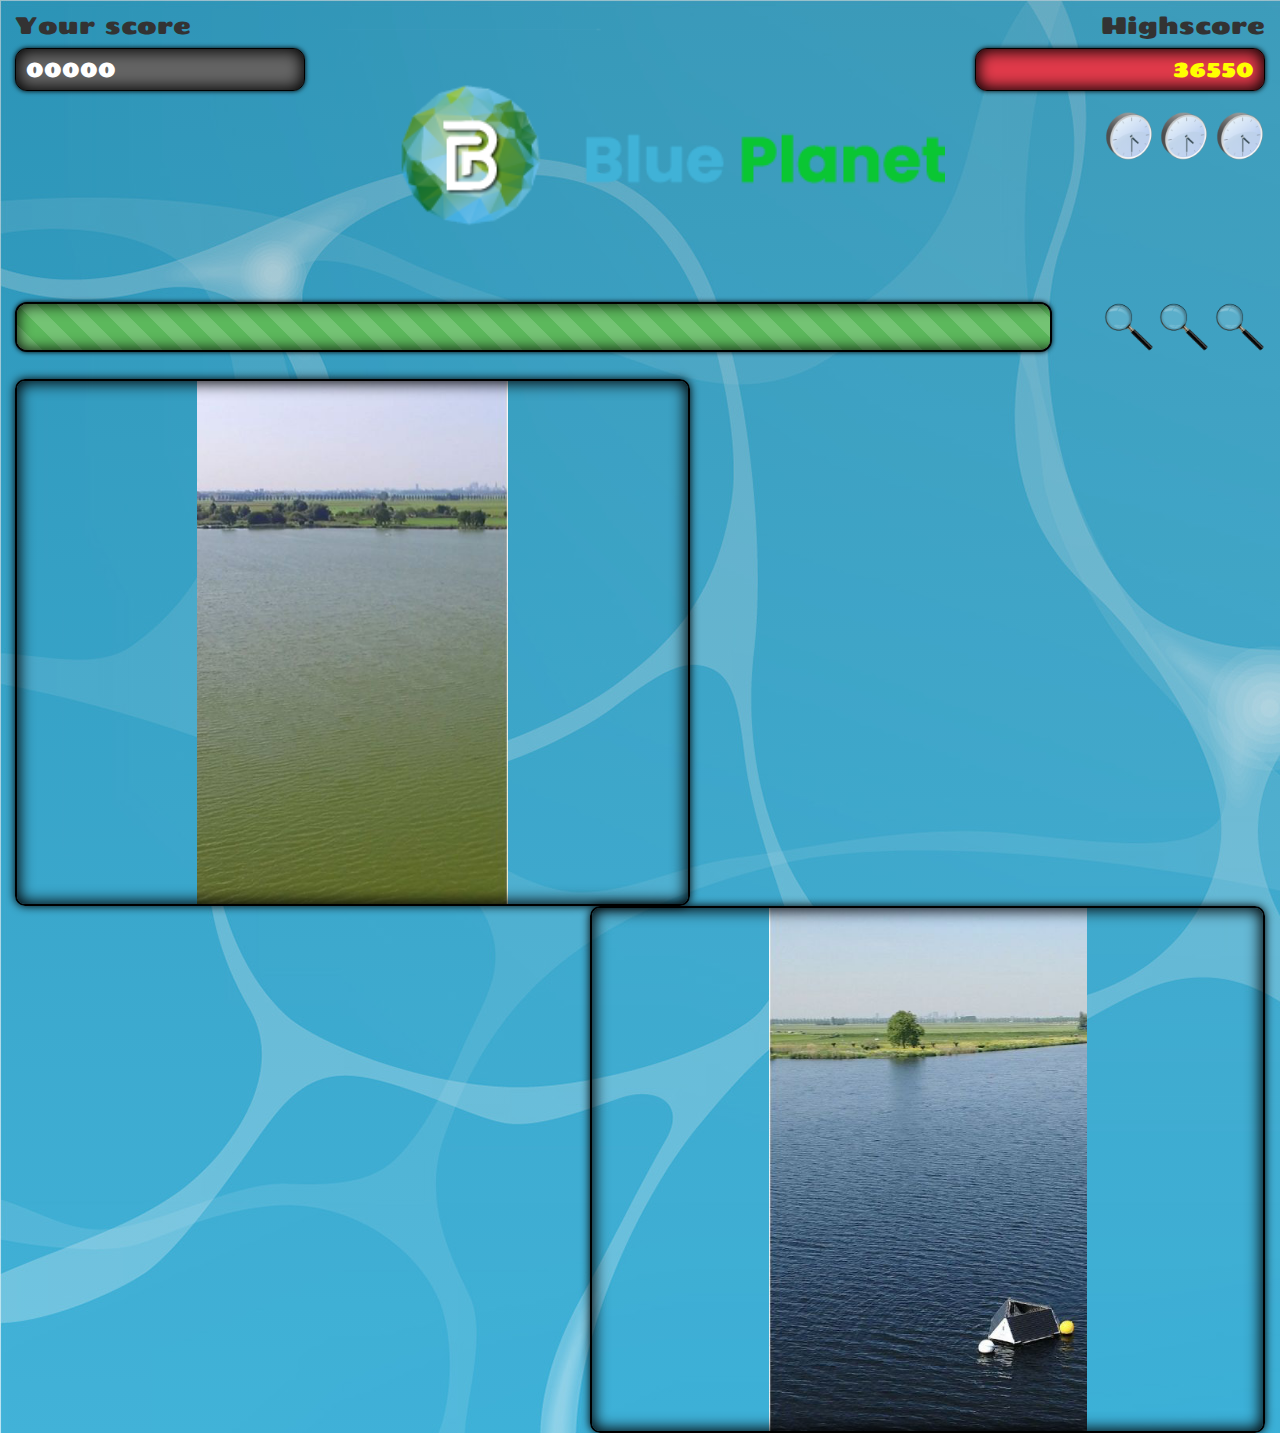
<file: spot-the-difference-master/index.html>
<!-- لو سمحت متلعبش في الكود 😁 -->
<!DOCTYPE html>
<html>
<head>
  <meta charset="utf-8">
  <title>Spot the difference!</title>
  <link href="https://fonts.googleapis.com/css?family=Anonymous+Pro" rel="stylesheet">
  <link href="https://fonts.googleapis.com/css?family=Chango" rel="stylesheet">
  <link rel="stylesheet" href="css/bootstrap.min.css" charset="utf-8">
  <link rel="stylesheet" href="css/font-awesome-4.6.3/css/font-awesome.min.css" charset="utf-8">
  <link rel="stylesheet" href="css/animate.css" charset="utf-8">
  <link rel="stylesheet" href="css/style.css" charset="utf-8">
  <script src="js/external/jquery-3.1.0.min.js"></script>
  <script src="js/external/bootstrap.min.js"></script>
  <script src="js/answers.js"></script>
  <script src="js/main.js"></script>

</head>
<body> 
  <!--الداتا الي فوق و الاسكور  -->
  <div id="dashboard" class="container-fluid text-center restrict-height">
    <div class="row">
      <div class="col-sm-3 game-font text-left">
        <h3 class="game-font">
          Your score
        </h3>
        <div id="score-ui" class="score-ui dark">
          00000
        </div>
      </div>
      <div id="logo" class="col-sm-6">
        <a href="../index.html">
          <img src="img/logo.png" alt="" style="width:100%;" />
        </a>
      </div>
      <div class="col-sm-3 text-right">
        <h3 class="game-font">
          Highscore
        </h3>
        <div id="highscore" class="game-font score-ui">
          36550
        </div>
        <div id="assist-time">
          <img class="icon" src="img/icon-time.png" alt="time icon" />
          <img class="icon" src="img/icon-time.png" alt="time icon" />
          <img class="icon" src="img/icon-time.png" alt="time icon" />
        </div>
      </div>
    </div>
    <!-- التايم و مساعدات -->
    <div class="row">
      <div class="col-sm-10">
        <div class="progress">
          <div id="time-bar" class="progress-bar progress-bar-success progress-bar-striped active" style="width: 100%;" role="progressbar" aria-valuenow="45" aria-valuemin="0" aria-valuemax="100"></div>
        </div>
      </div>
      <div class="col-sm-2 text-right">
        <span id="assist-clue">
          <img class="icon" src="img/icon-find.png" alt="clue icon" />
          <img class="icon" src="img/icon-find.png" alt="clue icon" />
          <img class="icon" src="img/icon-find.png" alt="clue icon" />
        </span>
      </div>
    </div>

  </div><!-- /.container-fluid#dashboard -->

  <!-- ============ لعبه نفسها ============ -->
  <div id="images-area" class="container-fluid text-center restrict-height">
    <div id="game-stage" class="row">
      <!-- صوره الشمال -->
      <div id="left-pane" class="col-sm-6 tight-fit img1a">
        <canvas id="canvas-left" width="675" height="527"></canvas>
      </div>
      <!-- صوره اليمين -->
      <div id="right-pane" class="col-sm-6 tight-fit img1b pull-right">
        <canvas id="canvas-right" width="675" height="527"></canvas>
      </div>

      <div id="countdown-timer" class="animated infinite pulse game-font"></div>
    </div>
  </div>

  <!-- جزء معمول بالبوت استراب (سرقته)😅 -->
  <div class="modal fade" id="videoPopUp" tabindex="-1" role="dialog" aria-labelledby="myModalLabel">
    <div class="modal-dialog" role="document">
      <div class="modal-content game-font">
        <div class="modal-header">
          <button type="button" class="close" data-dismiss="modal" aria-label="Close"><span aria-hidden="true">&times;</span></button>
          <h4 class="modal-title" id="myModalLabel">Nice job.</h4>
        </div>
        <div class="modal-body">
          <iframe width="560" height="315" src="" frameborder="0" allowfullscreen></iframe>
        </div>
        <div class="modal-footer">
          <button type="button" class="btn btn-default" data-dismiss="modal">Close</button>
        </div>
      </div>
    </div>
  </div>

  <audio id="right-fx" src="fx/correct-sound.mp3" type="audio/mpeg"></audio>
  <audio id="wrong-fx" src="fx/wrong-sound.mp3" type="audio/mpeg"></audio>
  <audio id="time-fx" src="fx/FF7-boost.mp3" type="audio/mpeg"></audio>
  <audio id="clue-fx" src="fx/FF7-clue.mp3" type="audio/mpeg"></audio>
  <audio id="ticking" src="fx/ticking-sound.mp3" type="audio/mpeg"></audio>
  <audio id="gameover" src="fx/FF7-gameover.mp3" type="audio/mpeg"></audio>
</body>
</html>
</file>
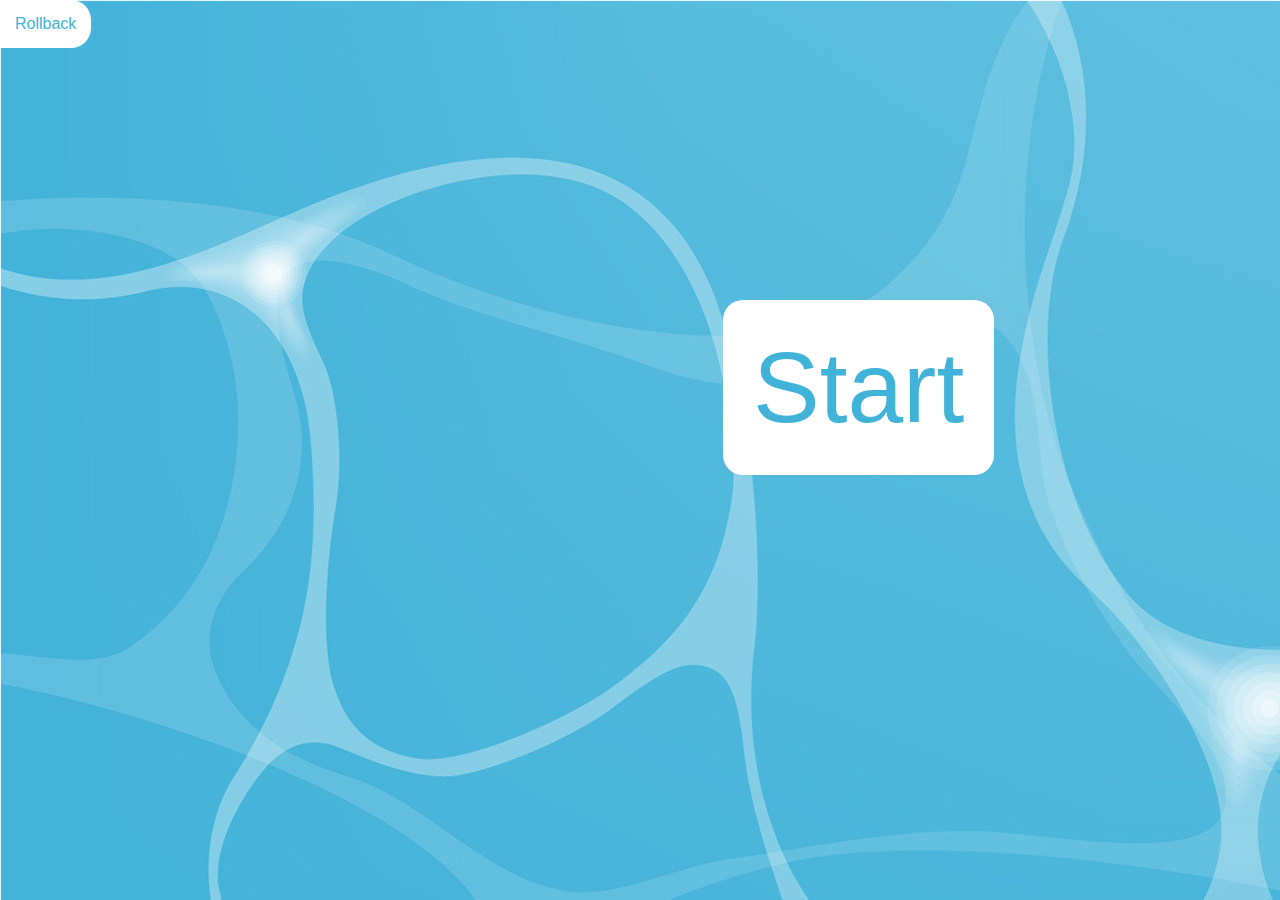
<file: Game/Intro.html>
<!DOCTYPE html>
<html lang="en">
  <head>
    <meta charset="UTF-8" />
    <meta name="viewport" content="width=device-width, initial-scale=1.0" />
    <title>Click to start</title>
    <link rel="stylesheet" href="CSS/style.css" />
  </head>
  <body>
    <a href="../spot-the-difference-master/index.html" class="Start">Start</a>

    <a href="../index.html" class="back">Rollback</a>
  </body>
</html>
</file>
<file: spot-the-difference-master/css/style.css>
body {
  height: 100vh;
  font-size: 2em;
  background-image: linear-gradient(#00587558, #41b2d843), url("../img/summer_background_47_a.jpg");
  position: relative;
}
canvas {
  position: absolute;
  left: 0;
  width: 100%;
  height: 100%;
  z-index: 1;
}
h3.game-font {
  margin-top: 5px;
}
/* الصور */
.img1a {
  background-image: url('../img/img1a.png');
}
.img1b {
  background-image: url('../img/img1b.png');
}
.img2a {
  background-image: url('../img/img2a.png');
}
.img2b {
  background-image: url('../img/img2b.png');
}
.img3a {
  background-image: url('../img/img3a.png');
}
.img3b {
  background-image: url('../img/img3b.png');
}
.img4a {
  background-image: url('../img/img4a.png');
}
.img4b {
  background-image: url('../img/img4b.png');
}
.img5a {
  background-image: url('../img/img5a.png');
}
.img5b {
  background-image: url('../img/img5b.png');
}

/* END */
/**************/

.tight-fit {
  background-size: contain;
  background-position: center;
  background-repeat: no-repeat;
  height: 527px;
  width: 675px;
  border-radius: 0.5em;
  border: 2px black solid;
  box-shadow: inset 0 0 15px 2px black, 0 0 10px black;
}
.icon {
  max-width: 2.5em;
}
.centered {
  margin: 0 auto;
}

#dashboard.restrict-height {
  min-height: 30vh;
}

#images-area.restrict-height {
  min-height: 70vh;
}

.score-ui {
  border: 1px solid black;
  border-radius: 0.6em;
  padding: 0.3em 0.5em;
  margin-bottom: 1em;
  background: rgb(224, 58, 74);
  box-shadow: inset 0 0 15px 2px black, 0 0 5px black;
}
.score-ui.dark {
  background: rgb(100, 100, 100);
  color: white;
}

#highscore {
  color: yellow;
}


#game-stage {
  margin: 0 auto;
}
#countdown-timer {
  display: inline-block;
  font-size: 18em;
  color: green;
  position: absolute;
  top: 25%;
  left: 30%;
  z-index: 1;
  background-color: rgba(255, 255, 255, 0.5);
  box-shadow: inset 0 0 15px 2px black, 0 0 10px black;
  border-radius: 0.6em;
  width: 40%;
}
#left-pane {
  margin-right: 10px;
}
/* ده برضوا مسروق بوت استراب  */
.row {
  padding-top: 7px;
}
.game-font {
  font-family: 'Chango', cursive;
}
.progress {
  height: 50px;
  border-radius: 0.6em;
  border: 2px solid black;
  box-shadow: inset 0 0 15px 2px black, 0 0 5px black;
}
#time-bar {
  border-radius: 0.6em;
  box-shadow: inset 0 0 15px black, 0 0 20px black;
}
</file>
<file: Game/CSS/style.css>
@import url(https://db.onlinewebfonts.com/c/c56ea8aca8b3b1f84bcb7365c6ae4af0?family=Kalameh+Bold);
:root {
  --white: #f1f1f1;
  --main-color: #27374d;
  --secondary-color: #526d82;
}

* {
  margin: 0;
  padding: 0;
  box-sizing: border-box;
}

body {
  font-family: "Kalameh Bold", sans-serif;
  overflow-x: hidden;
  background-image: url(Pic/summer_background_47_a.jpg);
}

.container {
  margin-top: 10px;
  position: absolute;
}

@media (min-width: 768px) {
  .container {
    width: 750px;
  }
}

@media (min-width: 992px) {
  .container {
    width: 970px;
  }
}

@media (min-width: 1200px) {
  .container {
    width: 1170px;
  }
}
.Start{
    position: absolute;
    list-style: none;
    display: flex;
    text-wrap: wrap;
    margin-top: 300px;
    margin-left: 723px;
    text-decoration: none;
    font-weight: 100;
    font-size: 100px;
    color: #41b3d8;
    background-color: white;
    padding: 30px 30px 30px 30px;
    border-radius: 20px;
    align-items: center;
}
.back{
    position: absolute;
    list-style: none;
    display: flex;
    text-wrap: wrap;
    text-decoration: none;
    background-color: white;
    padding: 15px 15px 15px 15px;
    border-radius: 0px 20px 20px 0px;
    color:#41b3d8 ;
}
</file>
